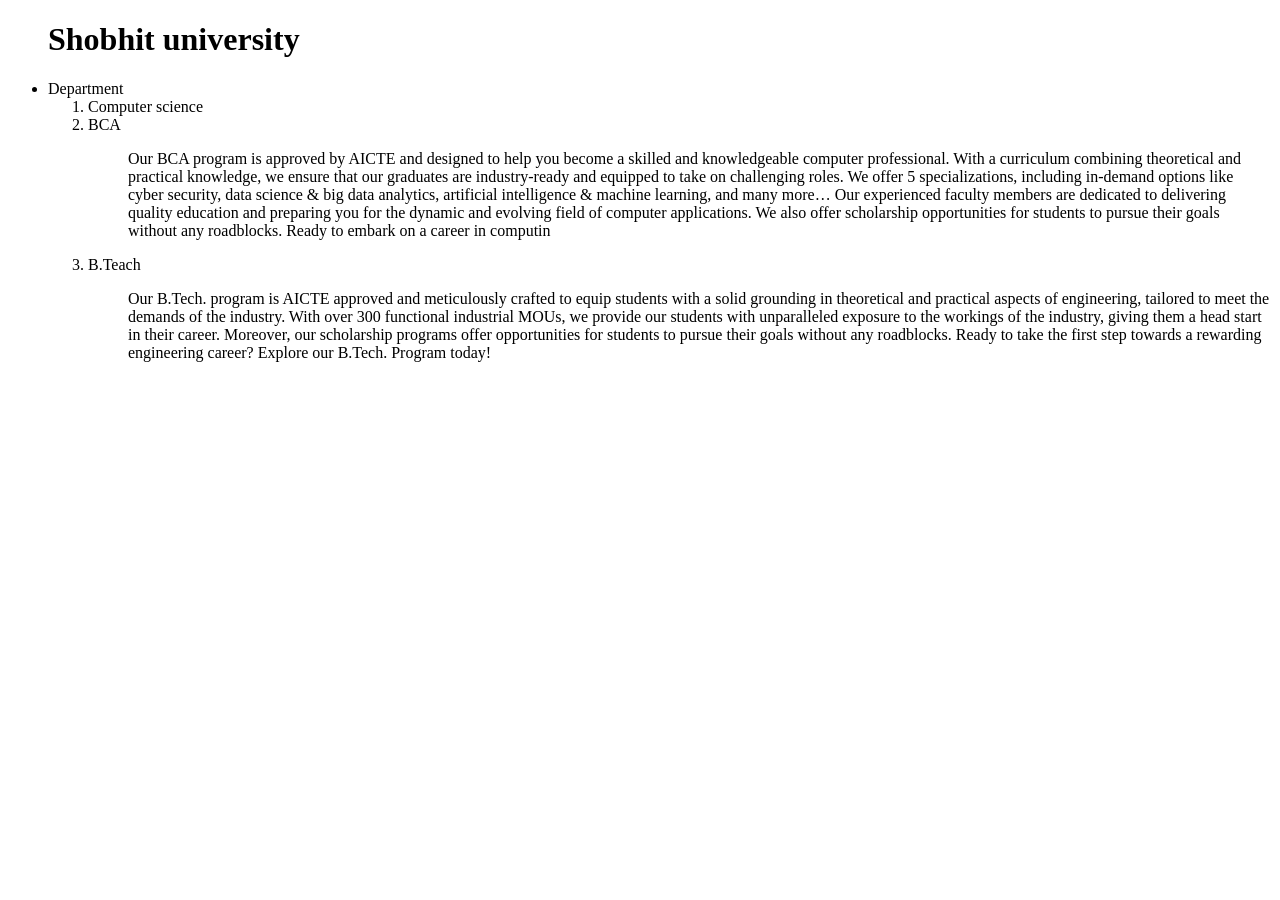
<file: htmlprac/aboutUniv/index.html>
<!DOCTYPE html>
<html lang="en">

<head>
    <meta charset="UTF-8">
    <meta name="viewport" content="width=device-width, initial-scale=1.0">
    <title>Document</title>
</head>

<body>
    <ul>
        <h1>Shobhit university</h1>
        <li>Department</li>
        <ol>
            <li>Computer science</li>
            <li>BCA</li>
            <dl>
                <dt>
                <dd>Our BCA program is approved by AICTE and designed to help you become a skilled and knowledgeable
                    computer professional. With a curriculum combining theoretical and practical knowledge, we ensure
                    that our graduates are industry-ready and equipped to take on challenging roles.

                    We offer 5 specializations, including in-demand options like cyber security, data science & big data
                    analytics, artificial intelligence & machine learning, and many more…

                    Our experienced faculty members are dedicated to delivering quality education and preparing you for
                    the dynamic and evolving field of computer applications. We also offer scholarship opportunities for
                    students to pursue their goals without any roadblocks.

                    Ready to embark on a career in computin</dd>
                </dt>
            </dl>
            <li>B.Teach</li>
            <dl>
                <dt>
                <dd>Our B.Tech. program is AICTE approved and meticulously crafted to equip students with a solid
                    grounding in theoretical and practical aspects of engineering, tailored to meet the demands of the
                    industry.

                    With over 300 functional industrial MOUs, we provide our students with unparalleled exposure to the
                    workings of the industry, giving them a head start in their career. Moreover, our scholarship
                    programs offer opportunities for students to pursue their goals without any roadblocks.

                    Ready to take the first step towards a rewarding engineering career? Explore our B.Tech. Program
                    today!</dd>
                </dt>
            </dl>
        </ol>
    </ul>
</body>

</html>
</file>
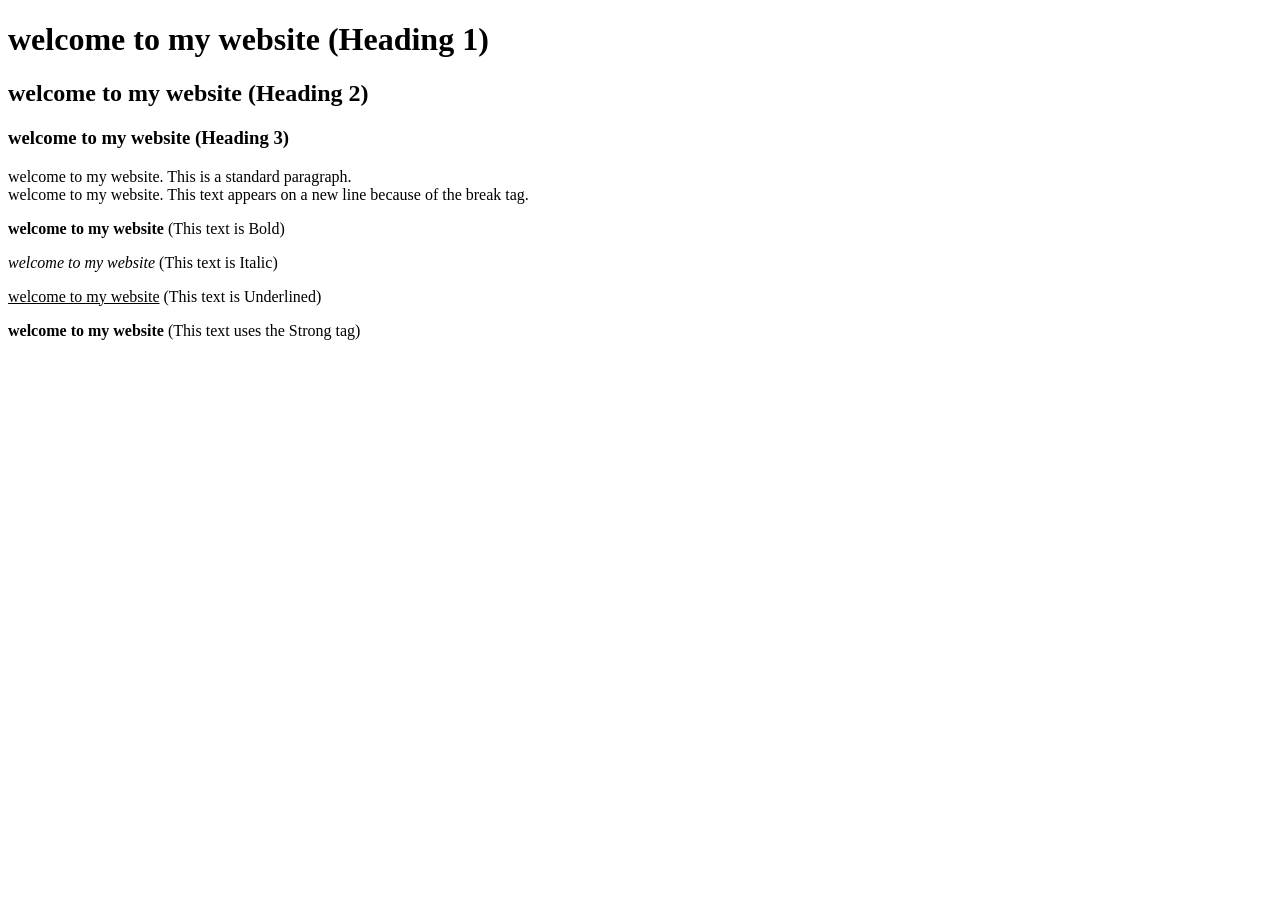
<file: html-assignment/Experiment1.html>
<!DOCTYPE html>
<html lang="en">
<head>
    <meta charset="UTF-8">
    <meta name="viewport" content="width=device-width, initial-scale=1.0">
    <title>Experiment 1: Formatting Tags</title>
</head>
<body>
    <h1>welcome to my website (Heading 1)</h1>
    <h2>welcome to my website (Heading 2)</h2>
    <h3>welcome to my website (Heading 3)</h3>

    <p>
        welcome to my website. This is a standard paragraph.
        <br>
        welcome to my website. This text appears on a new line because of the break tag.
    </p>

    <p><b>welcome to my website</b> (This text is Bold)</p>
    
    <p><i>welcome to my website</i> (This text is Italic)</p>
    
    <p><u>welcome to my website</u> (This text is Underlined)</p>
    
    <p><strong>welcome to my website</strong> (This text uses the Strong tag)</p>

</body>
</html>
</file>
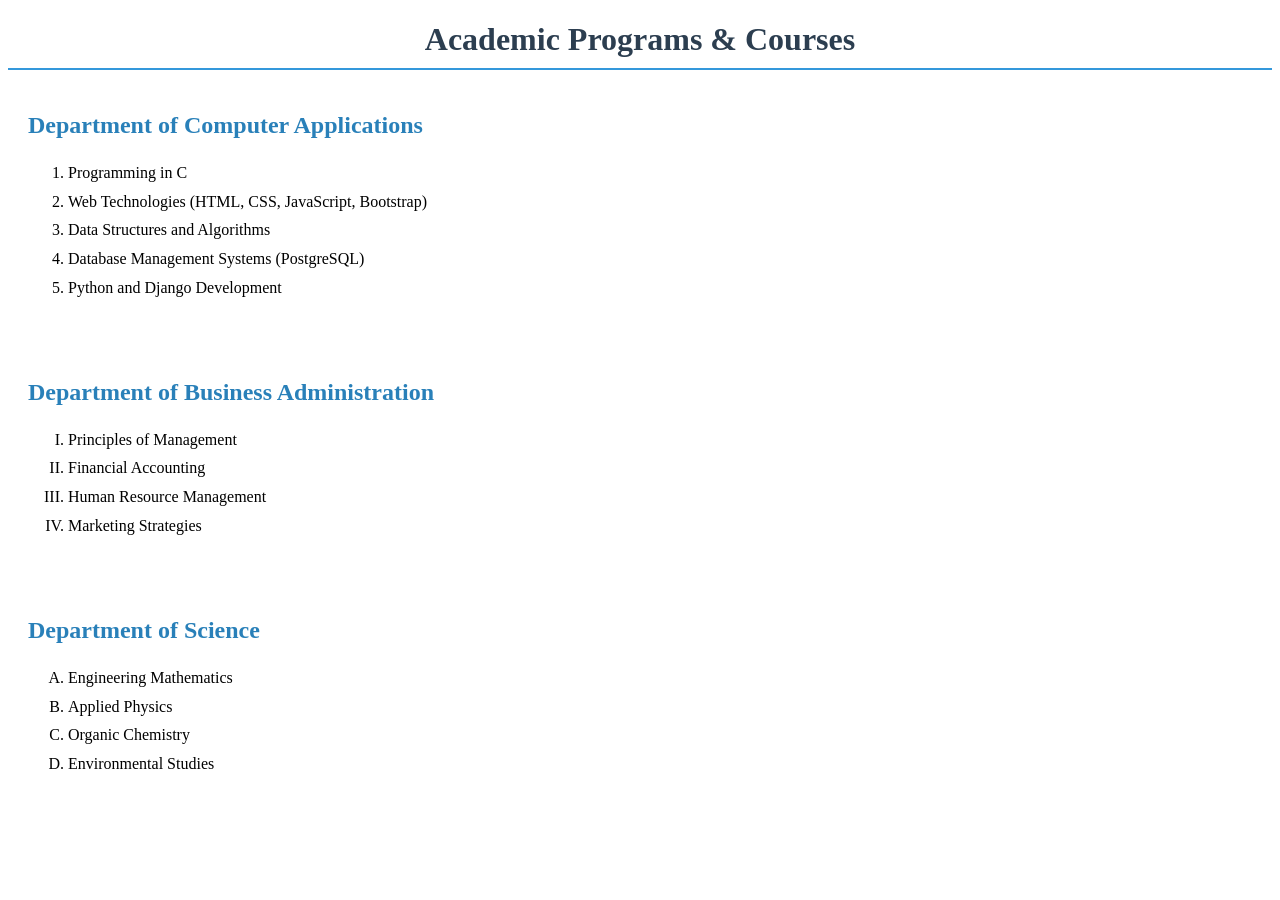
<file: html-assignment/Experiment3.html>
<!DOCTYPE html>
<html lang="en">
<head>
    <meta charset="UTF-8">
    <meta name="viewport" content="width=device-width, initial-scale=1.0">
    <title>University Courses</title>
    <style>
        h1 {
            text-align: center;
            color: #2c3e50;
            border-bottom: 2px solid #3498db;
            padding-bottom: 10px;
        }
        .department {
            background-color: #fff;
            padding: 20px;
            margin-bottom: 20px;
            border-radius: 8px;
        }
        h2 {
            color: #2980b9;
            margin-top: 0;
        }
        ol {
            line-height: 1.8;
            font-size: 16px;
        }
    </style>
</head>
<body>

    <h1>Academic Programs & Courses</h1>

    <div class="department">
        <h2>Department of Computer Applications</h2>
        <ol>
            <li>Programming in C</li>
            <li>Web Technologies (HTML, CSS, JavaScript, Bootstrap)</li>
            <li>Data Structures and Algorithms</li>
            <li>Database Management Systems (PostgreSQL)</li>
            <li>Python and Django Development</li>
        </ol>
    </div>

    <div class="department">
        <h2>Department of Business Administration</h2>
        <ol type="I">
            <li>Principles of Management</li>
            <li>Financial Accounting</li>
            <li>Human Resource Management</li>
            <li>Marketing Strategies</li>
        </ol>
    </div>

    <div class="department">
        <h2>Department of Science</h2>
        <ol type="A">
            <li>Engineering Mathematics</li>
            <li>Applied Physics</li>
            <li>Organic Chemistry</li>
            <li>Environmental Studies</li>
        </ol>
    </div>

</body>
</html>
</file>
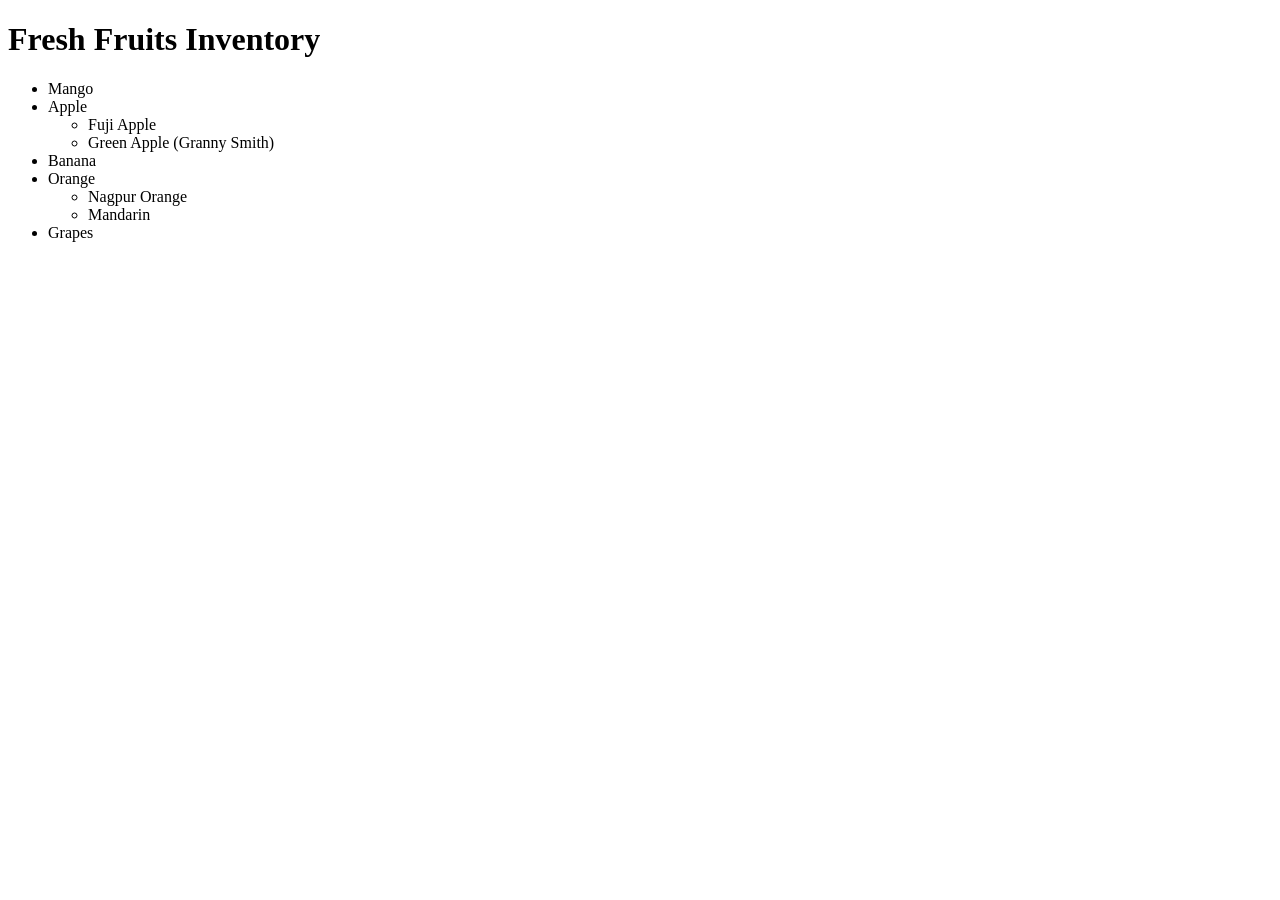
<file: html-assignment/Experiment4.html>
<!DOCTYPE html>
<html lang="en">
<head>
    <meta charset="UTF-8">
    <meta name="viewport" content="width=device-width, initial-scale=1.0">
    <title>Unordered and Nested List</title>
</head>
<body>

    <div class="list-container">
        <h1>Fresh Fruits Inventory</h1>
        
        <ul>
            <li>Mango</li>
            
            <li>Apple
                <ul>
                    <li>Fuji Apple</li>
                    <li>Green Apple (Granny Smith)</li>
                </ul>
            </li>
            
            <li>Banana</li>
            
            <li>Orange
                <ul>
                    <li>Nagpur Orange</li>
                    <li>Mandarin</li>
                </ul>
            </li>
            
            <li>Grapes</li>
        </ul>
    </div>

</body>
</html>
</file>
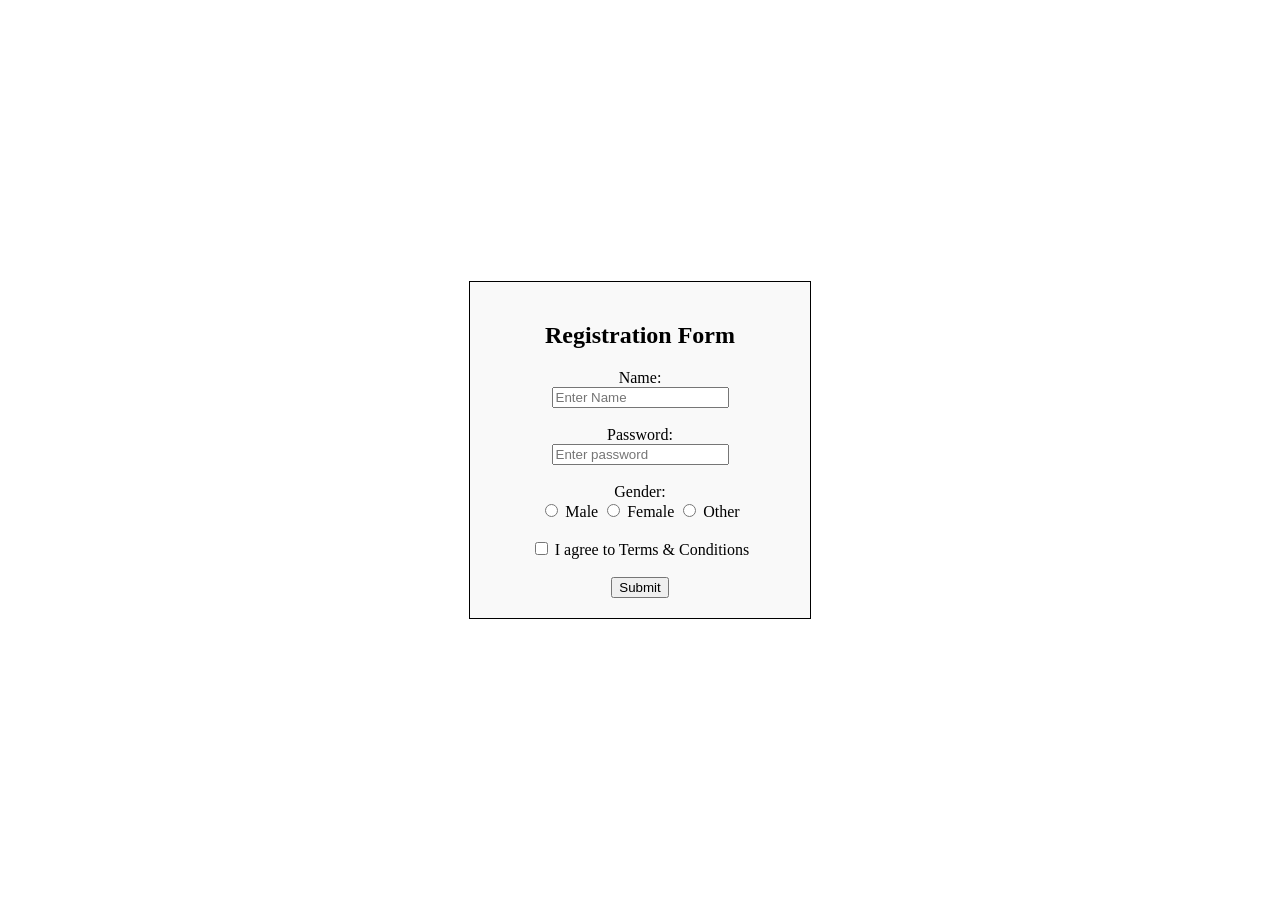
<file: html-assignment/Experiment5.html>
<!DOCTYPE html>
<html lang="en">

<head>
    <meta charset="UTF-8">
    <meta name="viewport" content="width=device-width, initial-scale=1.0">
    <title>Registration form</title>
    <style>
        body {
            display: flex;
            justify-content: center;
            align-items: center;
            height: 100vh;
            margin: 0;
        }

        form {
            width: 300px;
            border: 1px solid black;
            padding: 20px;
            text-align: center;
            background: #f9f9f9;
        }
    </style>
</head>

<body>

    <form>
        <h2>Registration Form</h2>

        <label>Name:</label><br>
        <input type="text" placeholder="Enter Name"><br><br>

        <label>Password:</label><br>
        <input type="password" placeholder="Enter password"><br><br>

        <label>Gender:</label><br>
        <input type="radio" name="gender"> Male
        <input type="radio" name="gender"> Female
        <input type="radio" name="gender"> Other<br><br>

        <input type="checkbox" required> I agree to Terms & Conditions<br><br>

        <button type="submit">Submit</button>
    </form>

</body>

</html>
</file>
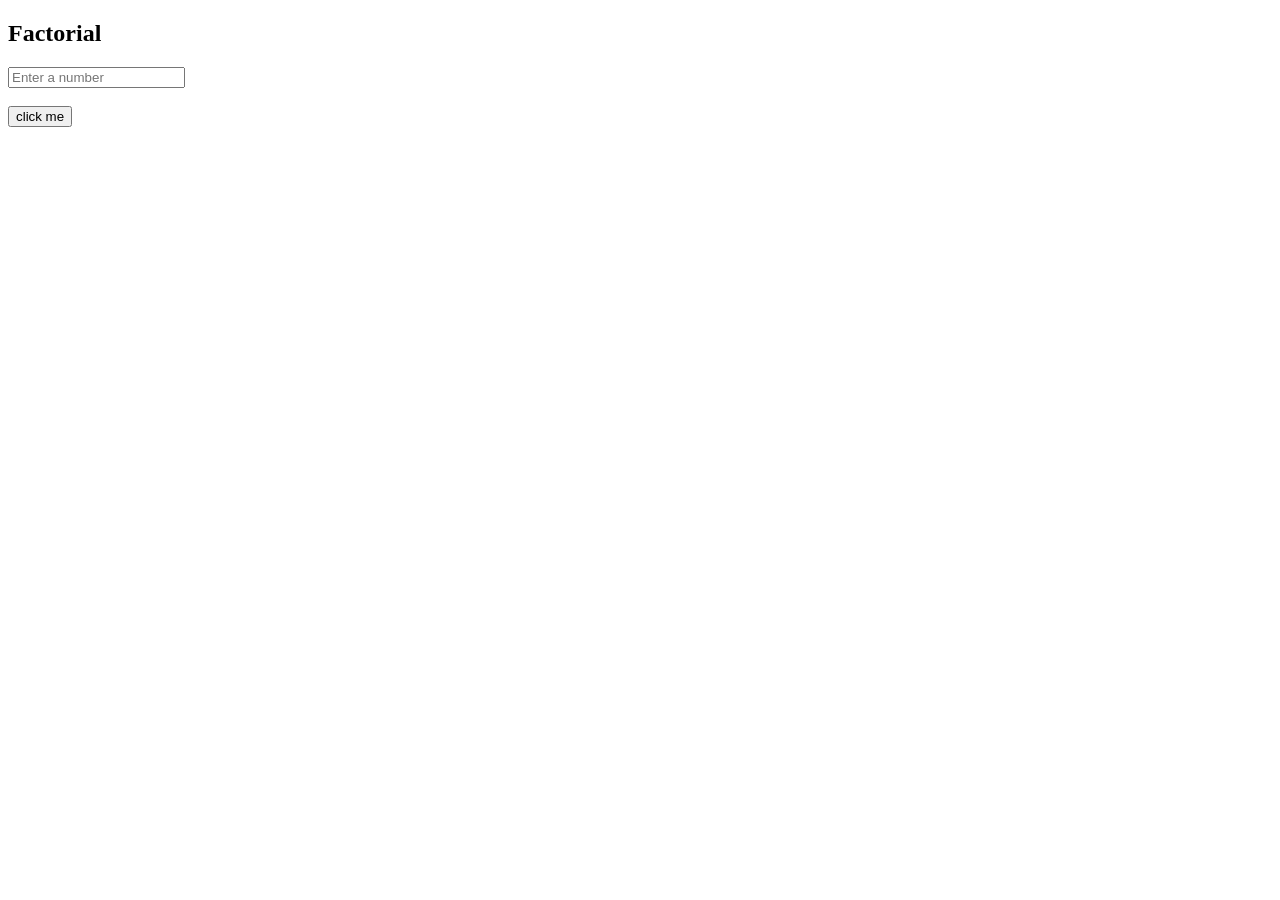
<file: html-assignment/Experiment6.html>
<!-- <!DOCTYPE html>
<html>

<head>
    <title>My Styled Page</title>

    <style>
        body {
            height: 100vh;
            width: 100%;
            display: flex;
            justify-content: center;
            align-items: center;
            font-family: Arial;
            background-color: #f0f0f0;
            text-align: center;
        }

        div {
            width: 300px;
            height: 50vh;
        }

        h1 {
            color: darkblue;
        }

        p {
            color: #333;
            font-size: 18px;
        }

        .box {
            background-color: white;
            padding: 20px;
            margin: 30px;
            border-radius: 10px;
            box-shadow: 0px 0px 10px gray;
        }

        button {
            background-color: transparent;
            color: black;
            padding: 10px 20px;
            border: 3px solid rgb(215, 217, 81);
            border-radius: 5px;
            cursor: pointer;
        }

        button:hover {
            background-color: rgb(37, 78, 216);
            color: white;
            font-size: 20px;
        }
    </style>
</head>

<body>

    <div class="box">
        <h1>Welcome Students</h1>
        <p>This is a simple webpage designed using HTML and CSS.</p>
        <button>Click Me</button>
    </div>

</body>

</html> -->

<!DOCTYPE html>
<html>

<body>
    <h2>Factorial </h2>
    <input type="number" id="num" placeholder="Enter a number">
    <br><br>
    <button onclick="findFactorial()">click me</button>
    <p id="result"></p>
    <script>
        function findFactorial() {
            let num = Number(document.getElementById("num").value);
            let fact = 1;

            if (num < 0) {
                document.getElementById("result").innerHTML = "Factorial not defined";
            }
            else {
                for (let i = 1; i <= num; i++) {
                    fact *= i;
                }
                document.getElementById("result").innerHTML = "Factorial: " + fact;
            }
        }
    </script>
</body>

</html>
</file>
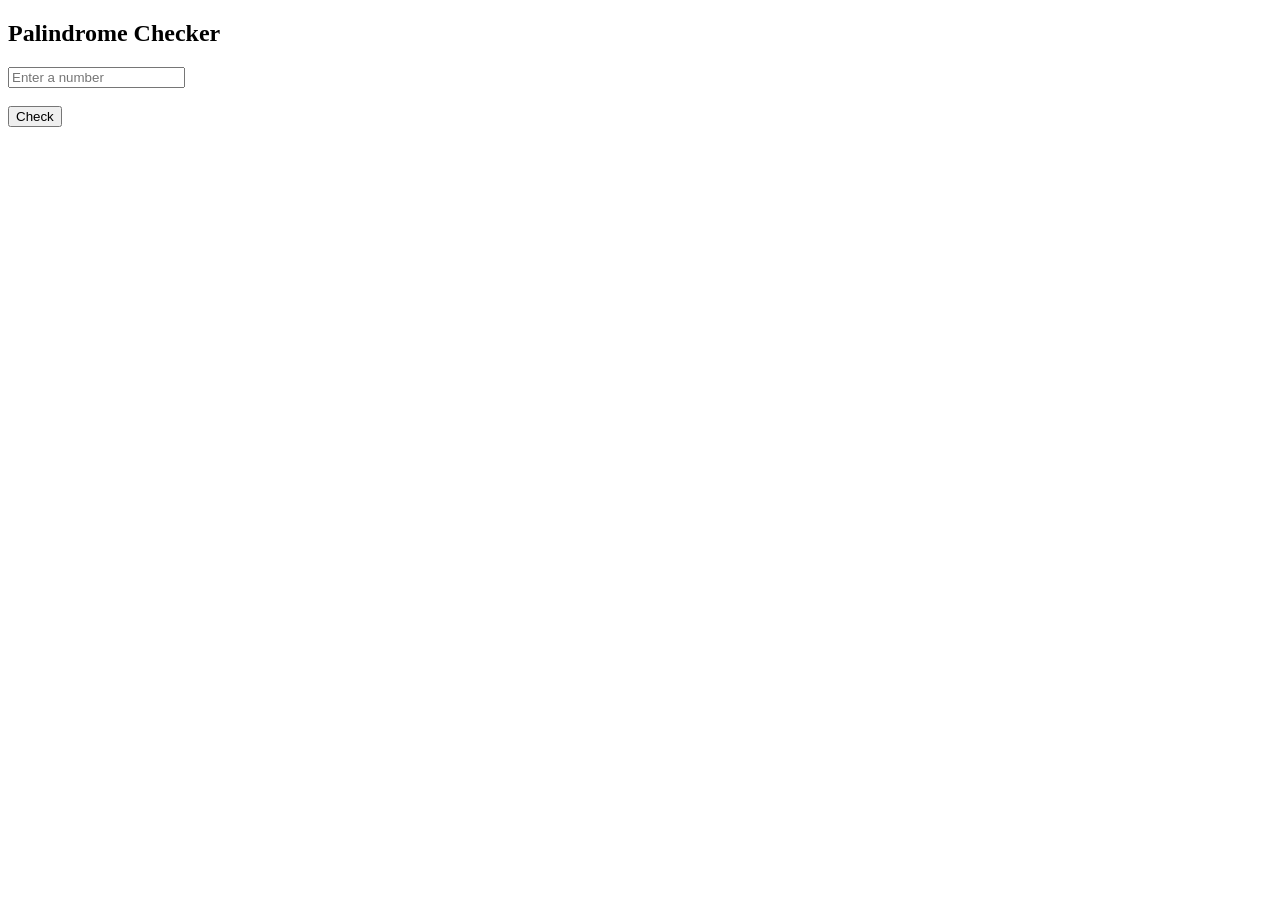
<file: html-assignment/palindrome.html>
<!DOCTYPE html>
<html lang="en">

<head>
    <meta charset="UTF-8">
    <meta name="viewport" content="width=device-width, initial-scale=1.0">
    <title>Document</title>
</head>

<body>
    <h2>Palindrome Checker</h2>
    <input type="number" id="num" placeholder="Enter a number">
    <br><br>
    <button onclick="checkPalindrome()">Check</button>
    <p id="result"></p>
    <script>
        function checkPalindrome() {
            let num = Number(document.getElementById("num").value);
            let temp = num;
            let sum = 0;
            let r;
            while (num > 0) {
                r = num % 10;
                sum = sum * 10 + r;
                num = Math.floor(num / 10);
            }
            if (temp == sum) {
                document.getElementById("result").innerHTML = "Palindrome Number";
            } else {
                document.getElementById("result").innerHTML = "Not a Palindrome";
            }
        }
    </script>
</body>

</html>
</file>
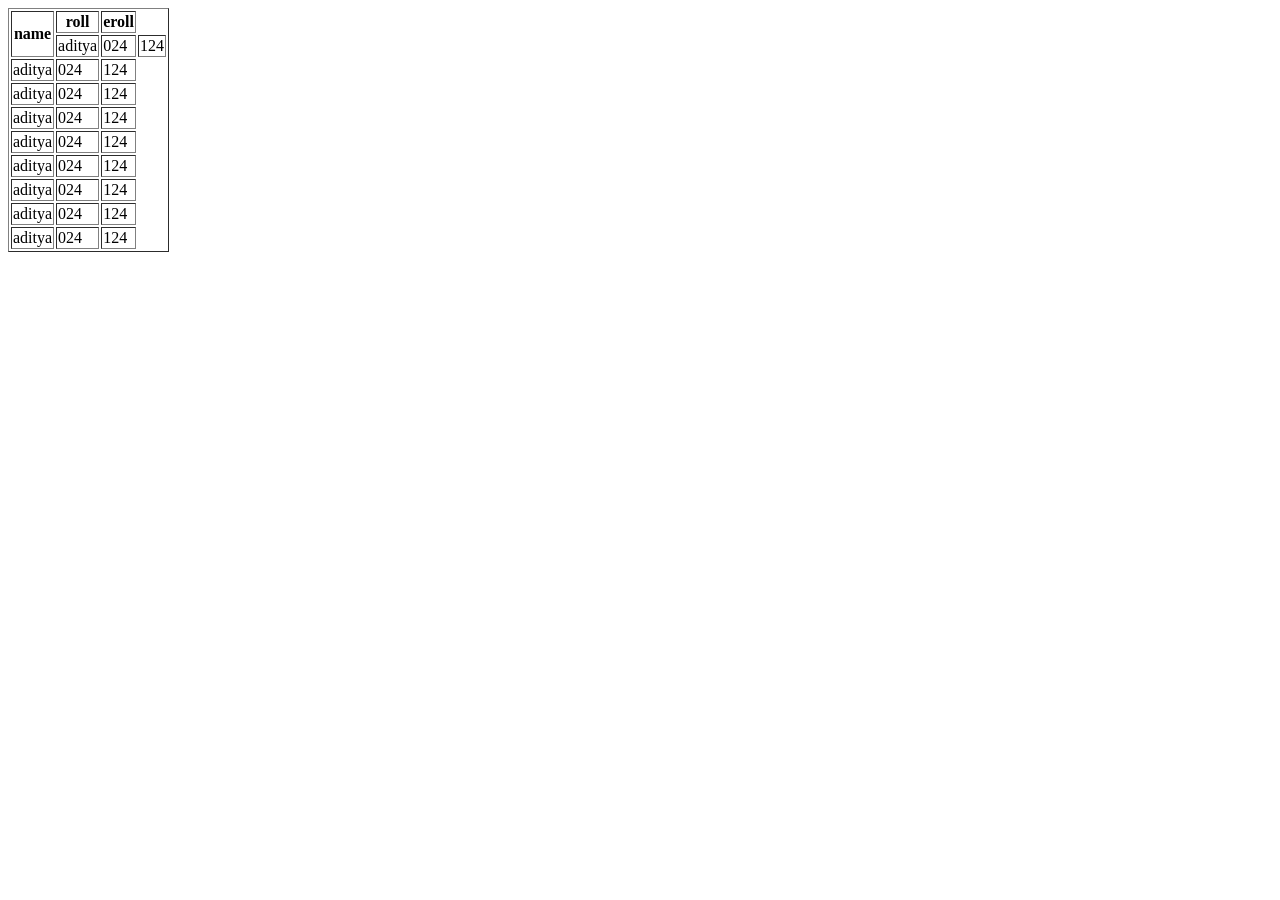
<file: html_class_lab/hello.html>
<!DOCTYPE html>
<html lang="en">
<head>
    <meta charset="UTF-8">
    <meta name="viewport" content="width=device-width, initial-scale=1.0">
    <title>Document</title>
</head>
<body>
    <table border="1">
        <tr >
            <th rowspan="2">name</th>
            <th>roll</th>
            <th>eroll</th>
        </tr>
        <tr>
            <td>aditya</td>
            <td>024</td>
            <td>124</td>
        </tr>
        <tr>
            <td>aditya</td>
            <td>024</td>
            <td>124</td>
        </tr>
        <tr>
            <td>aditya</td>
            <td>024</td>
            <td>124</td>
        </tr>
        <tr>
            <td>aditya</td>
            <td>024</td>
            <td>124</td>
        </tr>
        <tr>
            <td>aditya</td>
            <td>024</td>
            <td>124</td>
        </tr>
        <tr>
            <td>aditya</td>
            <td>024</td>
            <td>124</td>
        </tr>
        <tr>
            <td>aditya</td>
            <td>024</td>
            <td>124</td>
        </tr>
        <tr>
            <td>aditya</td>
            <td>024</td>
            <td>124</td>
        </tr>
        <tr>
            <td>aditya</td>
            <td>024</td>
            <td>124</td>
        </tr>
    </table>
</body>
</html>
</file>
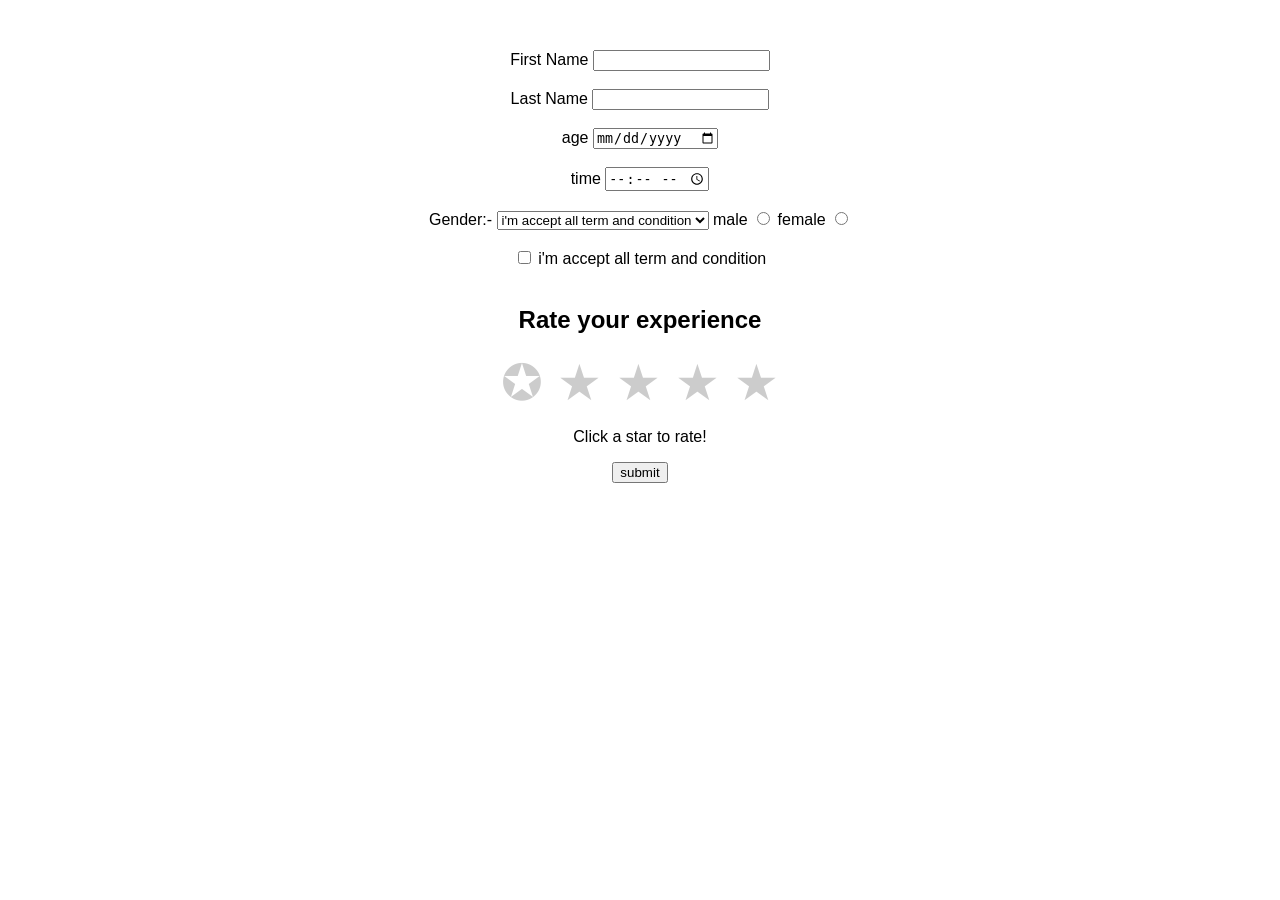
<file: htmlprac/form.html>
<!DOCTYPE html>
<html lang="en">

<head>
    <meta charset="UTF-8">
    <meta name="viewport" content="width=device-width, initial-scale=1.0">
    <title>Document</title>
    <link rel="stylesheet" href="style.css">
</head>

<body>
    <form action="forst_page.php" method="get">
        <label for="fname">First Name</label>
        <input type="text" id="fname" name="fname"><br><br>
        <label for="lname">Last Name</label>
        <input type="text" id="lname" name="lname"><br><br>
        <label for="age">age</label>
        <input type="date" id="age" name="age"><br><br>
        <label for="time">time</label>
        <input type="time" id="time" name="time"><br><br>
        <label for="Gender">Gender:-</label>
        <select name="state" id="state">
            <option value="" disabled selected>i'm accept all term and condition</option>
            <option value="br">BR</option>
            <option value="up">UP</option>
            <option value="mp">MP</option>
            <option value="jh">JH</option>
            <option value="mh">MH</option>
        </select>
        <label for="genger">male</label>
        <input type="radio" id="gender" name="gender">
        <label for="genger">female</label>
        <input type="radio" id="gender" name="gender"><br><br>
        <input type="checkbox" id="checkbox" name="checkbox">
        <label for="">i'm accept all term and condition</label><br><br>
        <div class="feedback-container">
    <h2>Rate your experience</h2>
    
    <div class="stars" id="star-container">
        <span class="star" data-value="1">✪</span>
        <span class="star" data-value="2">★</span>
        <span class="star" data-value="3">★</span>
        <span class="star" data-value="4">★</span>
        <span class="star" data-value="5">★</span>
    </div>

    <p id="rating-message">Click a star to rate!</p>
</div>
        <input type="button" value="submit">
    </form>
</body>
<script src="hello.js"></script>
</html>
</file>
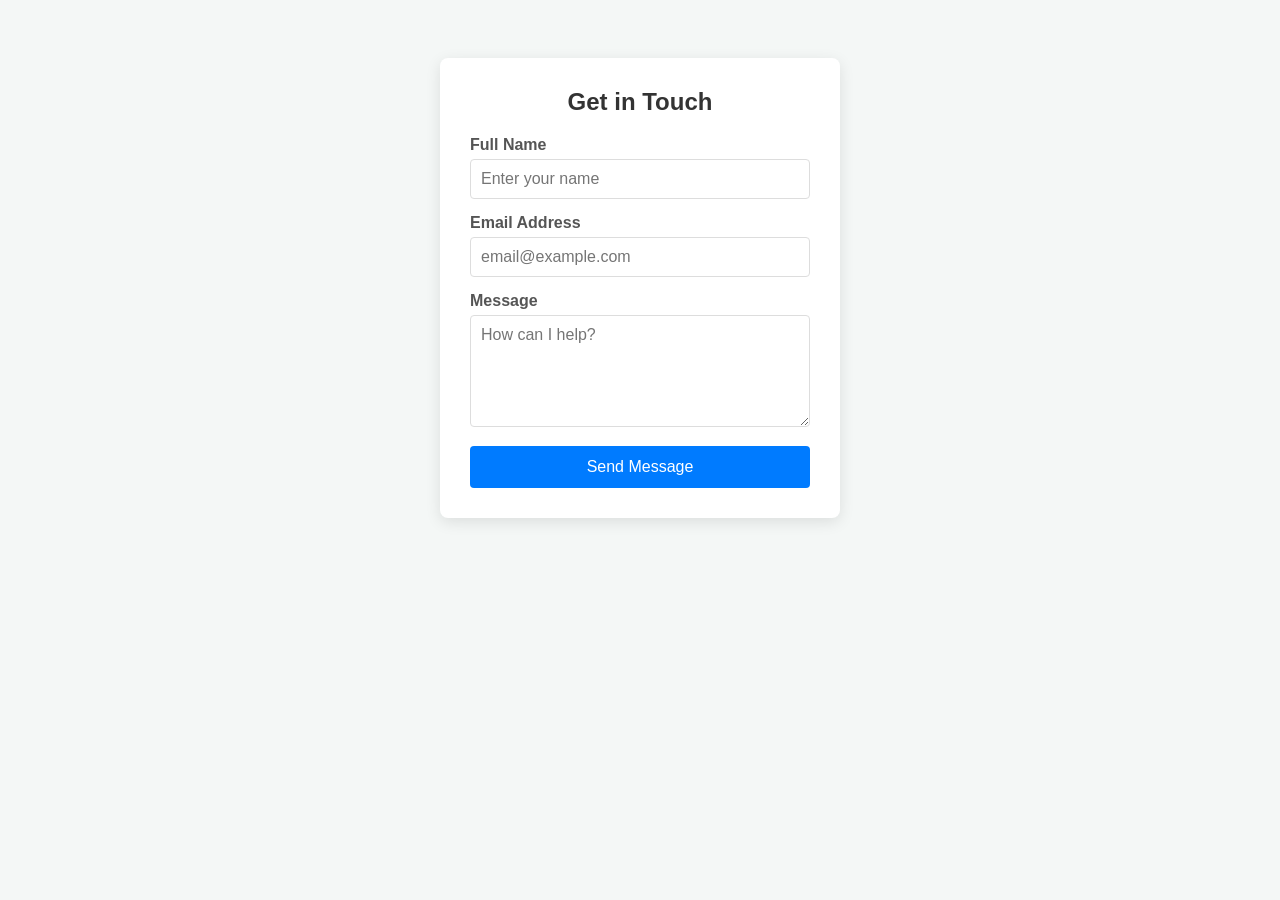
<file: htmlprac/form2.html>
<!DOCTYPE html>
<html lang="en">
<head>
    <meta charset="UTF-8">
    <meta name="viewport" content="width=device-width, initial-scale=1.0">
    <title>Document</title>
    <link rel="stylesheet" href="style2.css">
</head>
<body>
    <div class="form-container">
  <h2>Get in Touch</h2>
  <form action="#">
    <div class="form-group">
      <label for="name">Full Name</label>
      <input type="text" id="name" name="name" placeholder="Enter your name" required>
    </div>

    <div class="form-group">
      <label for="email">Email Address</label>
      <input type="email" id="email" name="email" placeholder="email@example.com" required>
    </div>

    <div class="form-group">
      <label for="message">Message</label>
      <textarea id="message" name="message" rows="5" placeholder="How can I help?"></textarea>
    </div>

    <button type="submit" class="submit-btn">Send Message</button>
  </form>
</div>
</body>
</html>
</file>
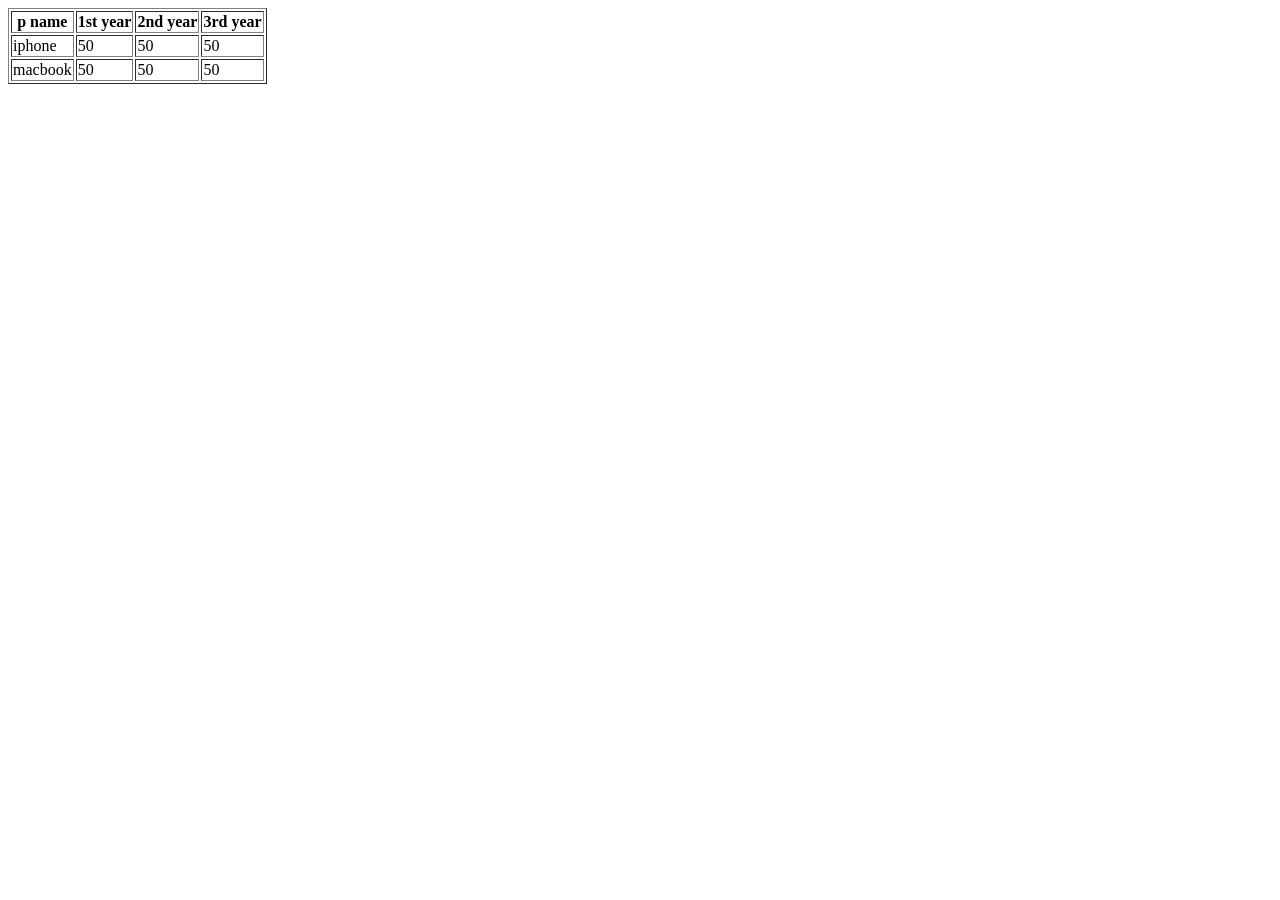
<file: htmlprac/table.html>
<!DOCTYPE html>
<html lang="en">

<head>
    <meta charset="UTF-8">
    <meta name="viewport" content="width=device-width, initial-scale=1.0">
    <title>Document</title>
</head>

<body>
    <table border="1" cellpacing="1" cellpadding="1">
        <tr>
            <th>p name</th>
            <th>1st year</th>
            <th>2nd year</th>
            <th>3rd year</th>
        </tr>
        <tr>
            <td>iphone</td>
            <td>50</td>
            <td>50</td>
            <td>50</td>
        </tr>
        <tr>
            <td>macbook</td>
            <td>50</td>
            <td>50</td>
            <td>50</td>
        </tr>
    </table>
</body>

</html>
</file>
<file: htmlprac/style.css>
body {
    font-family: Arial, sans-serif;
    text-align: center;
    margin-top: 50px;
}

.stars {
    font-size: 50px; /* Makes the stars big */
    cursor: pointer; /* Changes the mouse to a hand pointer */
    user-select: none; /* Prevents text highlighting when clicking rapidly */
}

.star {
    color: #ccc; /* Default gray color */
    transition: color 0.2s ease-in-out; /* Smooth color change */
}

/* This class will be added by JavaScript */
.star.active {
    color: #FFD700; /* Gold color */
}
</file>
<file: htmlprac/style2.css>
/* Basic Reset */
* {
  box-sizing: border-box;
  font-family: 'Segoe UI', Tahoma, Geneva, Verdana, sans-serif;
}

body {
  background-color: #f4f7f6;
  display: flex;
  justify-content: center;
  padding: 50px;
}

.form-container {
  background: white;
  padding: 30px;
  border-radius: 8px;
  box-shadow: 0 4px 15px rgba(0,0,0,0.1);
  width: 100%;
  max-width: 400px;
}

h2 {
  margin-top: 0;
  color: #333;
  text-align: center;
}

.form-group {
  margin-bottom: 15px;
}

label {
  display: block;
  margin-bottom: 5px;
  font-weight: bold;
  color: #555;
}

input, textarea {
  width: 100%;
  padding: 10px;
  border: 1px solid #ddd;
  border-radius: 4px;
  font-size: 16px;
}

/* Adds a nice glow when clicking into a field */
input:focus, textarea:focus {
  outline: none;
  border-color: #007bff;
  box-shadow: 0 0 5px rgba(0,123,255,0.2);
}

.submit-btn {
  width: 100%;
  background-color: #007bff;
  color: white;
  padding: 12px;
  border: none;
  border-radius: 4px;
  cursor: pointer;
  font-size: 16px;
  transition: background 0.3s;
}

.submit-btn:hover {
  background-color: #0056b3;
}
</file>
